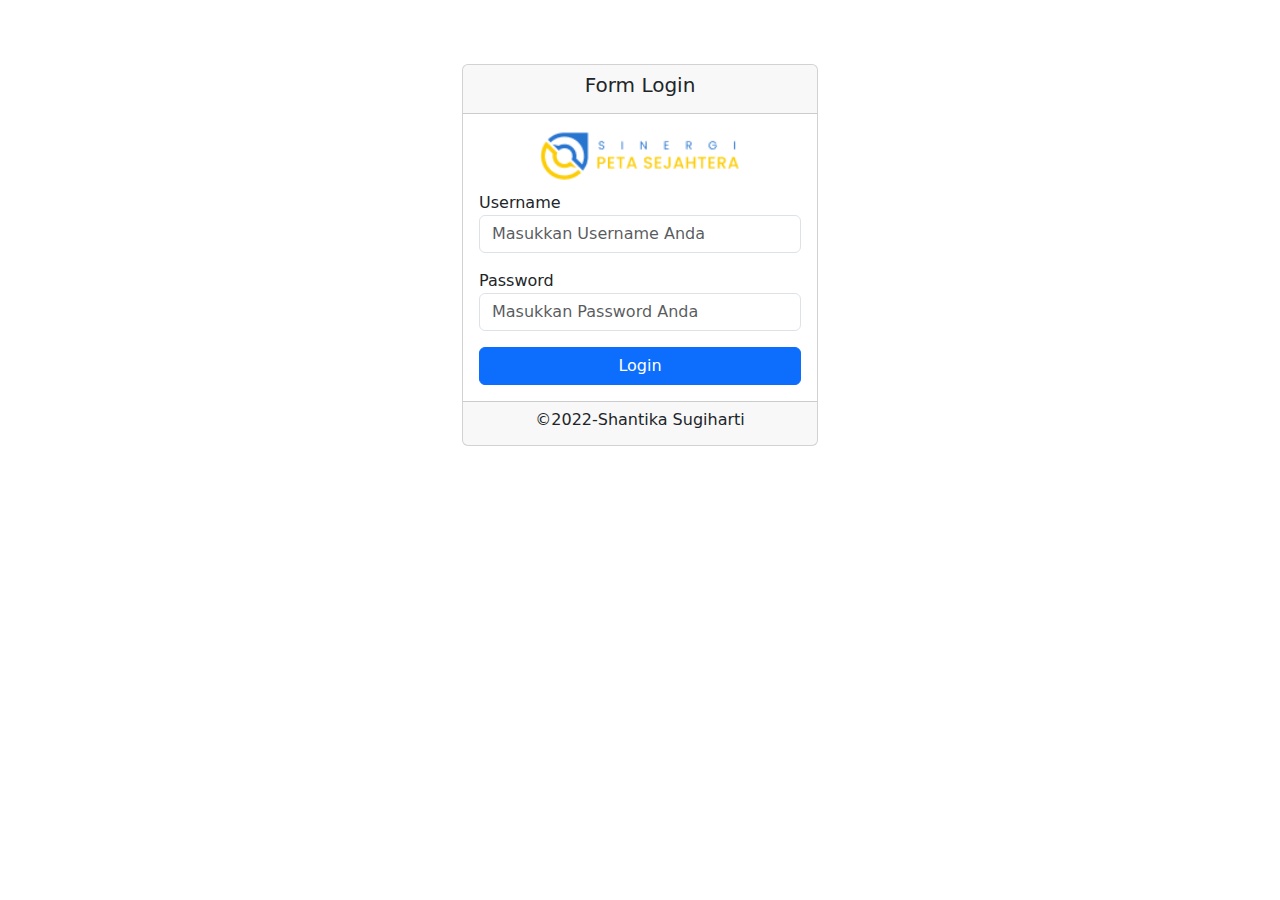
<file: index.html>
<!DOCTYPE html>
<html lang="en">
<head>
    <meta charset="UTF-8">
    <meta http-equiv="X-UA-Compatible" content="IE=edge">
    <meta name="viewport" content="width=device-width, initial-scale=1.0">
    <title>Pelatihan HTML, CSS dan Bootstrap</title>
    <link rel="stylesheet" href="css/login.css">
    <link rel="stylesheet" href="css/bootstrap.min.css">
</head>
<body>
    <div class="container">
        <div class="row">
            <div class="col-sm-4 mx-auto">
                <div class="card">
                    <div class="card-header"><h5 class="text-center">Form Login</h5></div>
                    <div class="card-body">
                    <img class="profile-img-card center" src="img/logo_color.png" />
                    
                        <form action="">
                            <div class="mb-3 form-group">
                                <label>Username</label>
                                <input type="text" name="" class="form-control" placeholder="Masukkan Username Anda" required="required">
                            </div>
                            <div class="mb-3 form-group">   
                                <label>Password</label>
                                <input type="password" name="" class="form-control" placeholder="Masukkan Password Anda" required="required">
                            </div>
                            <div class="d-grid gap-2">
                            <input type="submit" class="btn btn-primary" value="Login"></button>
                            </div>
                        </form>
                    </div>
                    <div class="card-footer text-center"><h6>&copy2022-Shantika Sugiharti</h6></div>
                </div>  
            </div>  
        </div>
    </div>
</body>
</html>
</file>
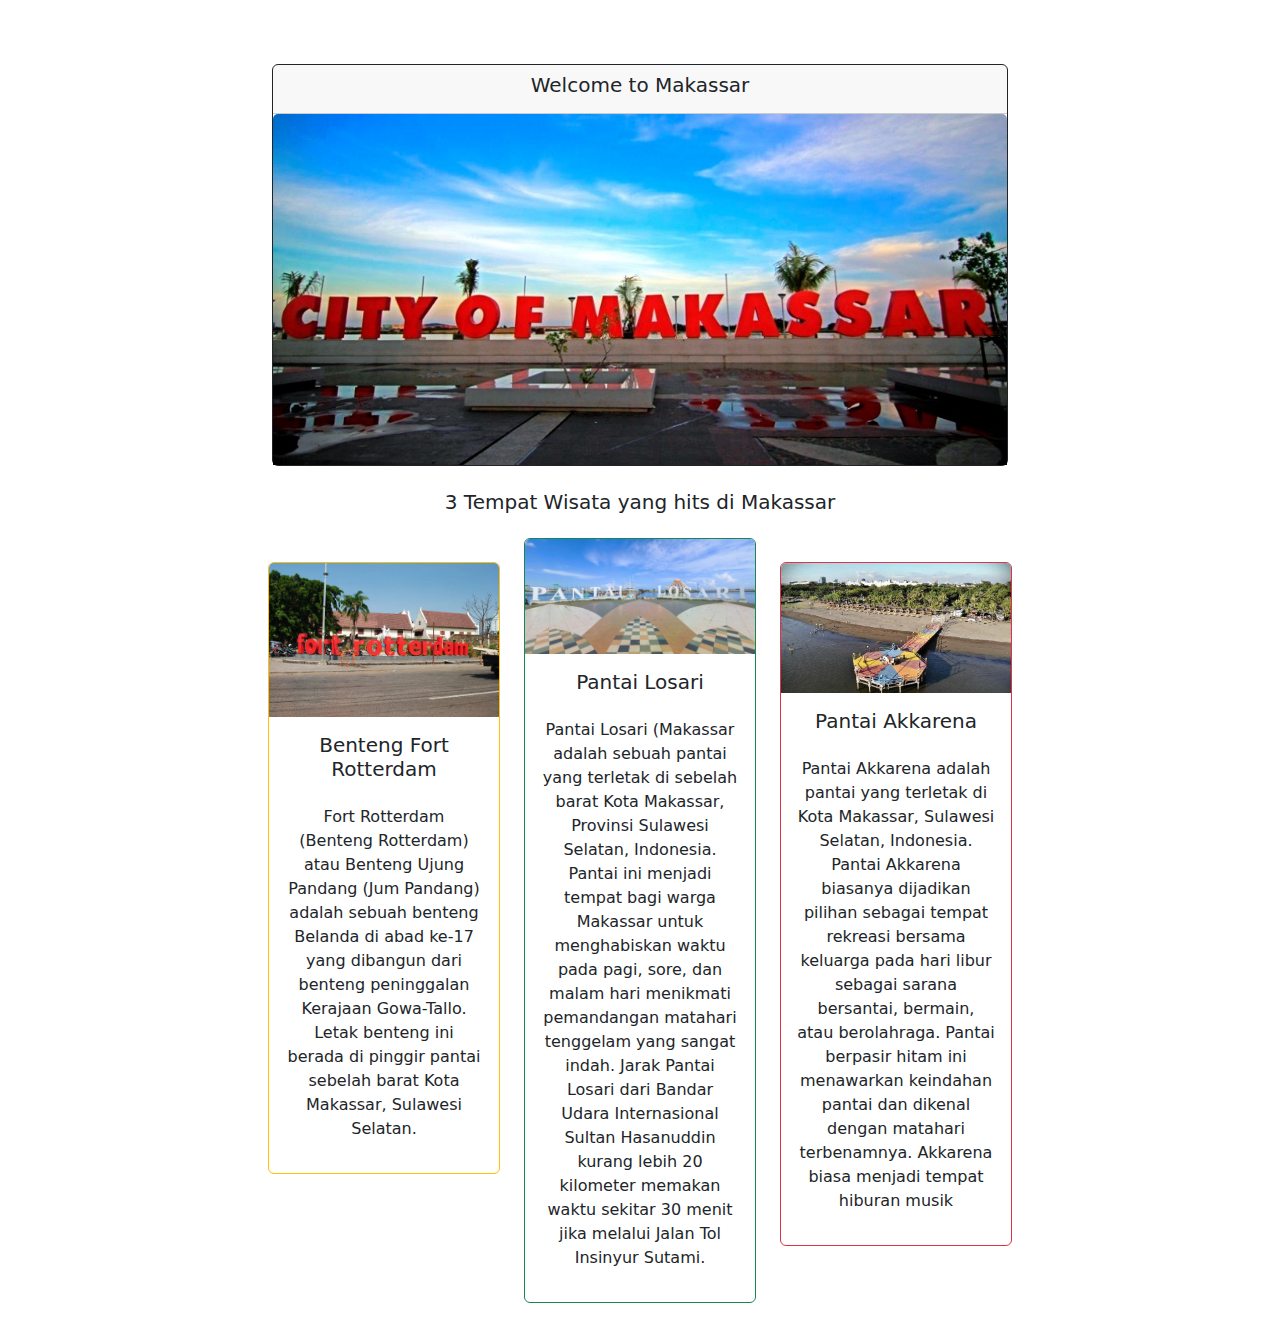
<file: responsive.html>
<!DOCTYPE html>
<html lang="en">
<head>
    <meta charset="UTF-8">
    <meta http-equiv="X-UA-Compatible" content="IE=edge">
    <meta name="viewport" content="width=device-width, initial-scale=1.0">
    <title>Pelatihan HTML, CSS dan Bootstrap</title>
    <link rel="stylesheet" href="css/login.css">
    <link rel="stylesheet" href="css/bootstrap.min.css">
</head>
<body>
    <div class="container">
        <div class="row">
            
        <div class="col-md-8 mx-auto">
            <div class="card mb-4 border-dark">
               <div class="card-header"><h5 class="text-center">Welcome to Makassar</h5></div>
               <img class="card-img-top" src="img/mks.jpg" alt="Card image cap">
              
            </div>
         </div>
        <h5 class="text-center">3 Tempat Wisata yang hits di Makassar </h5><br><br>
      
        <div class="d-flex justify-content-center mb-4">
          <div class="col-8">
            <div class="row row-cols-1 row-cols-md-3 g-4">
              <div class="col mt-5">
                <div class="card border-warning card-wr-bg"> <img src="img/bentengrotterdam.jpg" class="card-img-top" alt="Fort Rotterdam">
                  <div class="card-body d-grid gap-3">
                    <h5 class="card-title text-center text-capitalize">Benteng Fort Rotterdam</h5>
                    <p class="card-text text-center p-0 pb-3">Fort Rotterdam (Benteng Rotterdam) atau Benteng Ujung Pandang (Jum Pandang) adalah sebuah benteng Belanda di abad ke-17 yang dibangun dari benteng peninggalan Kerajaan Gowa-Tallo. Letak benteng ini berada di pinggir pantai sebelah barat Kota Makassar, Sulawesi Selatan.</p>
                  </div>
                  
                </div>
              </div>
              <div class="col">
                <div class="card border-success card-s-bg "> <img src="img/panlos.jpg" class="card-img-top" alt="Pantai Losari">
                  <div class="card-body d-grid gap-3">
                    <h5 class="card-title text-center text-capitalize">Pantai Losari</h5>
                    <p class="card-text text-center p-0 pb-3">Pantai Losari (Makassar adalah sebuah pantai yang terletak di sebelah barat Kota Makassar, Provinsi Sulawesi Selatan, Indonesia. Pantai ini menjadi tempat bagi warga Makassar untuk menghabiskan waktu pada pagi, sore, dan malam hari menikmati pemandangan matahari tenggelam yang sangat indah. Jarak Pantai Losari dari Bandar Udara Internasional Sultan Hasanuddin kurang lebih 20 kilometer memakan waktu sekitar 30 menit jika melalui Jalan Tol Insinyur Sutami.</p>
                      
                  </div>
                  
                </div>
              </div>
              <div class="col mt-5">
                <div class="card border-danger card-d-bg"> <img src="img/akkarena.jpg" class="card-img-top" alt="Pantai Akkarena">
                  <div class="card-body d-grid gap-3">
                    <h5 class="card-title text-center text-capitalize">Pantai Akkarena</h5>
                      <p class="card-text text-center p-0 pb-3">Pantai Akkarena adalah pantai yang terletak di Kota Makassar, Sulawesi Selatan, Indonesia. Pantai Akkarena biasanya dijadikan pilihan sebagai tempat rekreasi bersama keluarga pada hari libur sebagai sarana bersantai, bermain, atau berolahraga. Pantai berpasir hitam ini menawarkan keindahan pantai dan dikenal dengan matahari terbenamnya. Akkarena biasa menjadi tempat hiburan musik</p>
                      
                  </div>
                  
                </div>
              </div>
            </div>
          </div>
        </div>
      </div>
</body>
</html>
</file>
<file: css/login.css>
.container{
    margin-top: 5%;
    
}

.profile-img-card {
    width: 200px;
    display: block;
    margin-left: auto;
    margin-right: auto;
    margin: 0 auto 10px;
   
}
</file>
